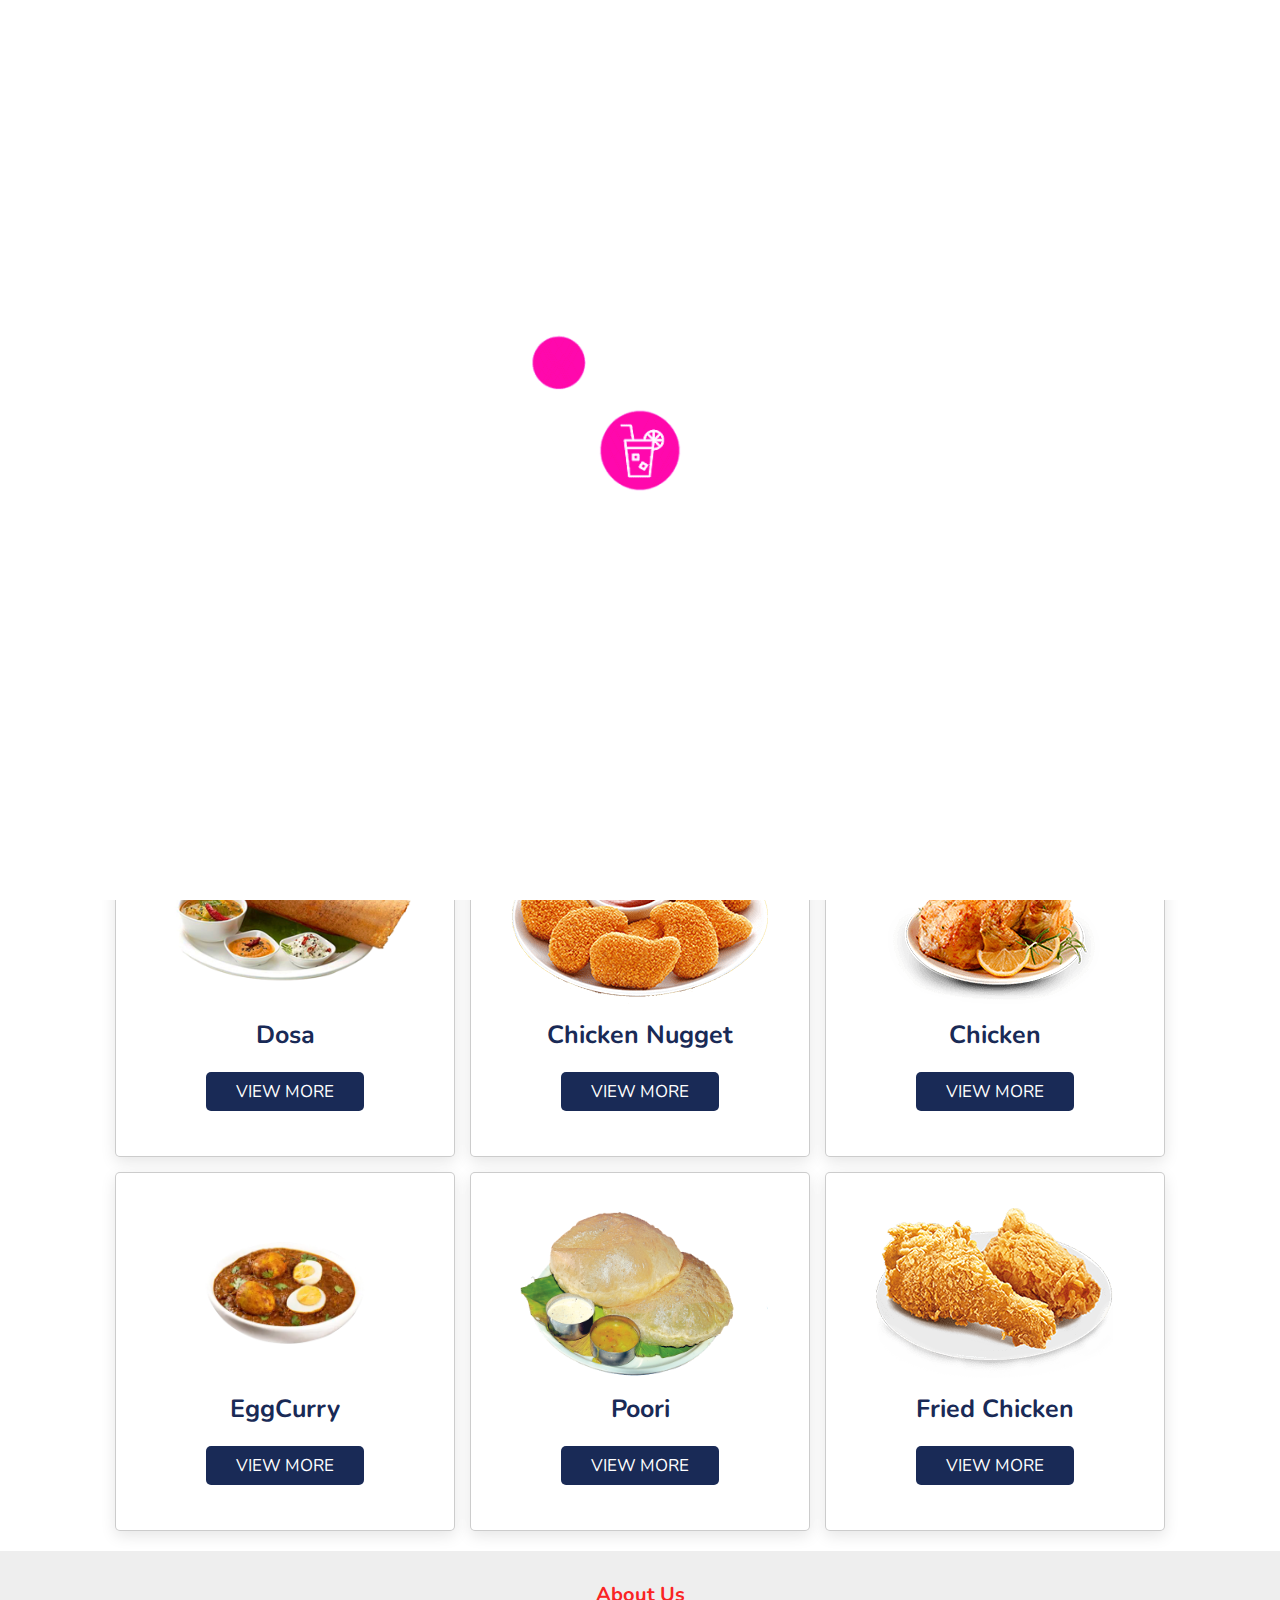
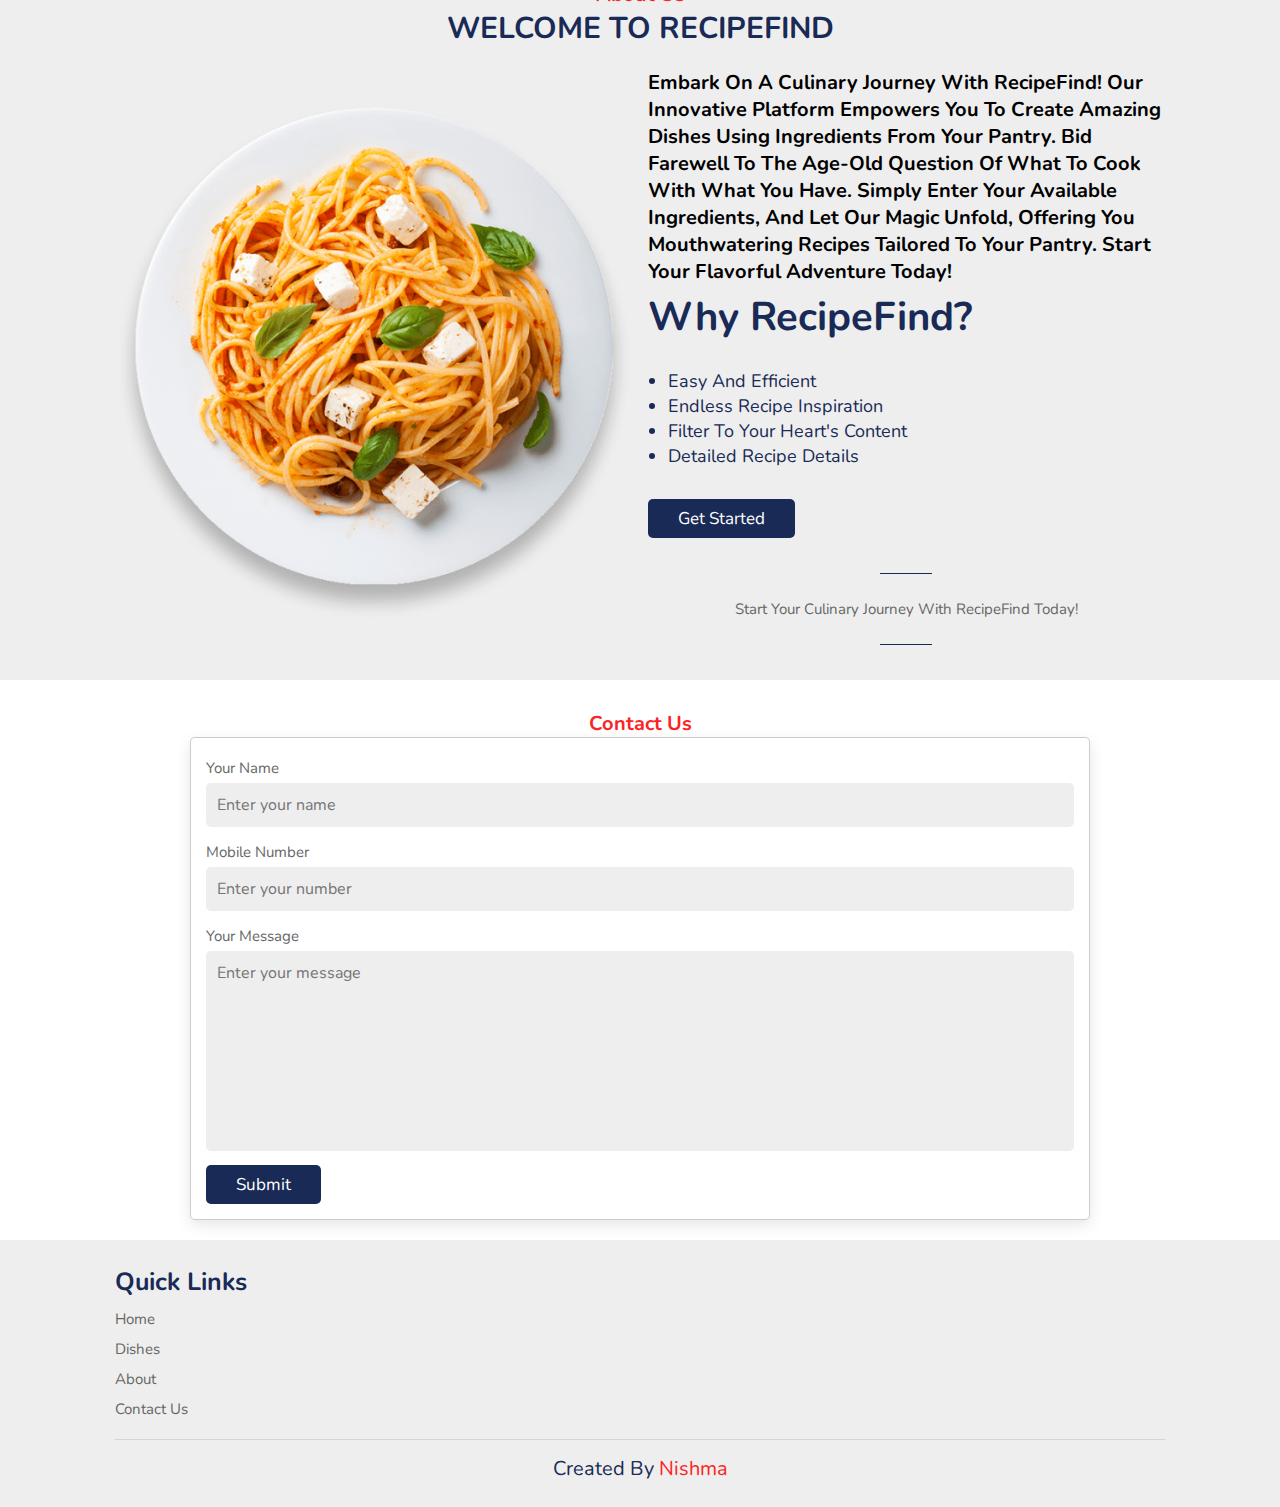
<file: food-main/Frontend/public/index.html>
<!DOCTYPE html>
<html lang="en">
<head>
    <meta charset="UTF-8">
    <meta http-equiv="X-UA-Compatible" content="IE=edge">
    <meta name="viewport" content="width=device-width, initial-scale=1.0">
    <title>RecipeFind</title>
    <link rel="stylesheet" href="https://unpkg.com/swiper/swiper-bundle.min.css" />
    <link rel="stylesheet" href="https://cdnjs.cloudflare.com/ajax/libs/font-awesome/5.15.3/css/all.min.css">
    <link rel="stylesheet" href="style.css">

</head>
<body>
<header>

    <a href="#home" class="logo"><i class="fas fa-utensils"></i> RecipeFind</a>

    <nav class="navbar">
        <a class="active" href="#home">home</a>
        <a href="#dishes">Explore</a>
        <a href="#about">about</a>
        <a href="#contact">Contact Us</a>
    </nav>

    <div class="icons">
        <i class="fas fa-bars" id="menu-bars"></i>
        <i class="fas fa-search" id="search-icon"></i>
        <a href="#" class="fas fa-heart"></a>
        
    </div>

</header>


<section class="home" id="home">

    <div class="swiper-container home-slider">

        <div class="swiper-wrapper wrapper">

            <div class="swiper-slide slide">
                <div class="content">
                    <span>popular recipes</span>
                    <h3>Mix Curry</h3>
                    <!-- <p>Lorem ipsum dolor sit amet consectetur adipisicing elit. Sit natus dolor cumque?</p> -->
                    <a href="details.html" class="btn">Start now</a>
                </div>
                <div class="image">
                    <img src="images/home-img-1.png" alt="">
                </div>
            </div>

            <div class="swiper-slide slide">
                <div class="content">
                    <span>popular recipes</span>
                    <h3>Paneer</h3>
                    <!-- <p>Lorem ipsum dolor sit amet consectetur adipisicing elit. Sit natus dolor cumque?</p> -->
                    <a href="details.html" class="btn">Start now</a>
                </div>
                <div class="image">
                    <img src="images/home-img-2.png" alt="">
                </div>
            </div>

            <div class="swiper-slide slide">
                <div class="content">
                    <span>popular recipes</span>
                    <h3>Chicken</h3>
                    <!-- <p>Lorem ipsum dolor sit amet consectetur adipisicing elit. Sit natus dolor cumque?</p> -->
                    <a href="details.html" class="btn">Start now</a>
                </div>
                <div class="image">
                    <img src="images/home-img-3.png" alt="">
                </div>
            </div>

        </div>

        <div class="swiper-pagination"></div>

    </div>

</section>

<section class="dishes" id="dishes">

    <h3 class="sub-heading"> our dishes </h3>
    <h1 class="heading"> popular dishes </h1>
    <a href="details.html" class="btn">Make your recipe with your ingredients</a> 

    <div class="box-container">

        <div class="box">
            <a href="#" class="fas fa-heart"></a>
            <a href="#" class="fas fa-eye"></a>
            <img src="images/dish-1.png" alt="">
            <h3>Dosa</h3>
            
            <a href="details.html" class="btn">View more</a>
        </div>

        <div class="box">
            <a href="#" class="fas fa-heart"></a>
            <a href="#" class="fas fa-eye"></a>
            <img src="images/dish-2.png" alt="">
            <h3>Chicken nugget</h3>
            <a href="details.html" class="btn">View more</a>
        </div>

        <div class="box">
            <a href="#" class="fas fa-heart"></a>
            <a href="#" class="fas fa-eye"></a>
            <img src="images/dish-3.png" alt="">
            <h3>Chicken</h3>
            
           
            <a href="details.html" class="btn">View more</a>
        </div>

        <div class="box">
            <a href="#" class="fas fa-heart"></a>
            <a href="#" class="fas fa-eye"></a>
            <img src="images/dish-4.png" alt="">
            <h3>EggCurry</h3>
            
            <a href="details.html" class="btn">View more</a>
        </div>

        <div class="box">
            <a href="#" class="fas fa-heart"></a>
            <a href="#" class="fas fa-eye"></a>
            <img src="images/dish-5.png" alt="">
            <h3>Poori</h3>
            <a href="details.html" class="btn">View more</a>
        </div>

        <div class="box">
            <a href="#" class="fas fa-heart"></a>
            <a href="#" class="fas fa-eye"></a>
            <img src="images/dish-6.png" alt="">
            <h3>Fried chicken</h3>
            <a href="details.html" class="btn">View more</a>
        </div>

    </div>

</section>

<section class="about" id="about">
    <h3 class="sub-heading">about us</h3>
    <h1 class="heading">welcome to RecipeFind</h1>
    <div class="row">
        <div class="image">
            <img src="images/about-img.png" alt="">
        </div>
        <div class="content">
            <h1>Embark on a culinary journey with RecipeFind! Our innovative platform empowers you to create amazing dishes using ingredients from your pantry. Bid farewell to the age-old question of what to cook with what you have. Simply enter your available ingredients, and let our magic unfold, offering you mouthwatering recipes tailored to your pantry. Start your flavorful adventure today!</h1>
            <h3>Why RecipeFind?</h3>
            
            <ul class="bullet-points">
                <li>Easy and Efficient</li>
                <li>Endless Recipe Inspiration</li>
                <li>Filter to Your Heart's Content</li>
                <li>Detailed Recipe Details</li>
            </ul>
            <a href="details.html" class="btn">Get Started</a>
            <p class="journey-text">Start your culinary journey with RecipeFind today!</p>
        </div>
    </div>
</section>




<section class="contact" id="contact">
    <h3 class="sub-heading">Contact Us</h3>
    <form action="">
        <div class="inputBox">
            <div class="input">
                <span>Your Name</span>
                <input type="text" placeholder="Enter your name">
            </div>
            <div class="input">
                <span>Mobile Number</span>
                <input type="number" placeholder="Enter your number">
            </div>
            <div class="input">
            <span>Your Message</span>
            <textarea name="" placeholder="Enter your message" cols="30" rows="10"></textarea>
        </div>
        </div>
        
        <input type="submit" value="Submit" class="btn">
    </form>
</section>



<section class="footer">

    <div class="box-container">

        <div class="box">
            <h3>quick links</h3>
            <a href="#home">home</a>
            <a href="#dishes">dishes</a>
            <a href="#about">about</a>
            <a href="#contact">Contact Us</a>
        </div>
       

    </div>

    <div class="credit"> Created by <span>Nishma</span> </div>

</section>

<div class="loader-container">
    <img src="images/loader.gif" alt="">
</div>



<script src="https://unpkg.com/swiper/swiper-bundle.min.js"></script>

<!-- custom js file link  -->
<script src="script.js"></script>

</body>
</html>
</file>
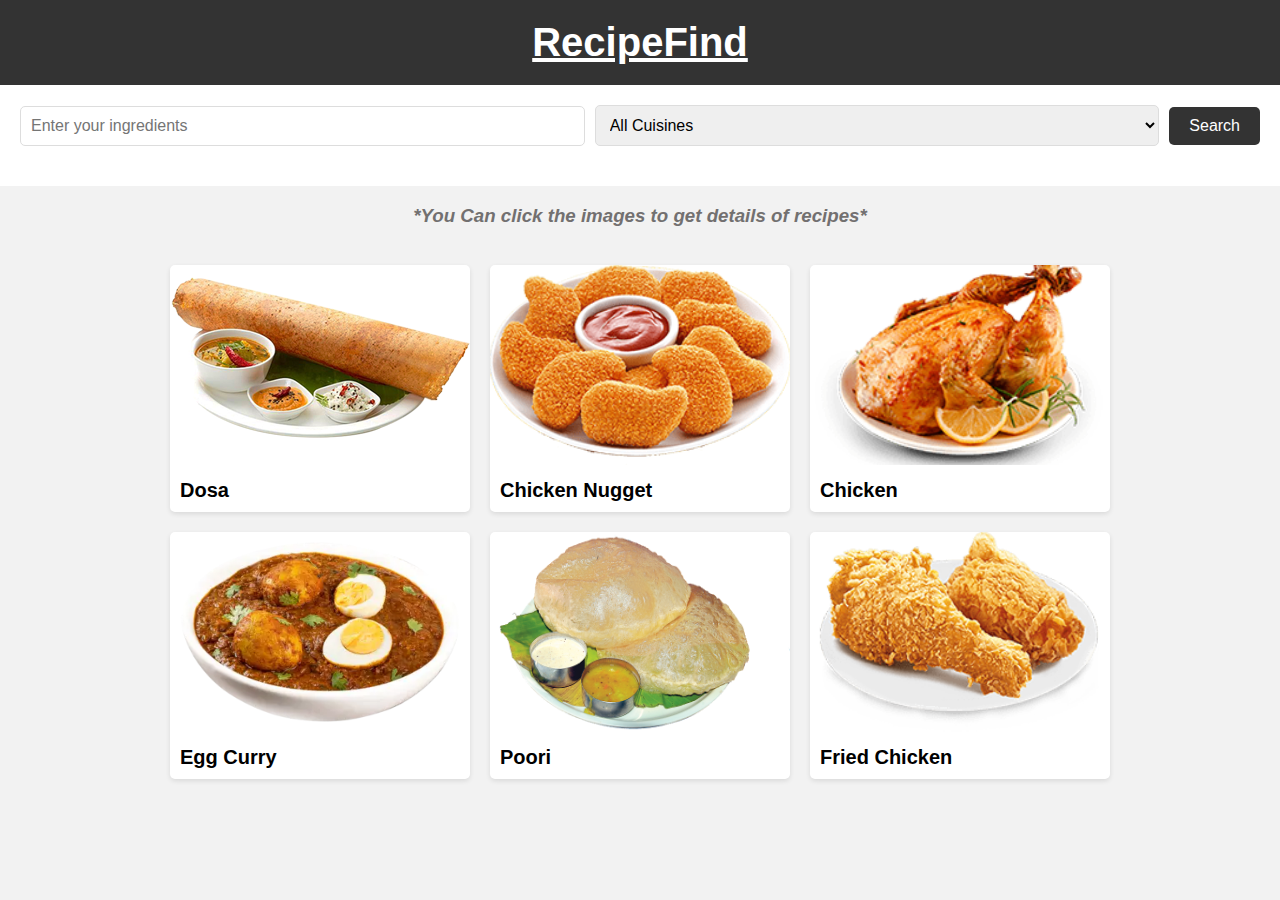
<file: food-main/Frontend/public/details.html>
<!DOCTYPE html>
<html lang="en">

<head>
  <meta charset="UTF-8">
  <meta name="viewport" content="width=device-width, initial-scale=1.0">
  <link rel="stylesheet" href="details.css">
  <title>Recipe Finder</title>
</head>

<body>
    <header>
        <a href="index.html" class="logo"><i class="fas fa-utensils"></i> RecipeFind</a>
      </header>
      

  <section class="search-section">
    <div class="search-container">
      <input type="text" id="ingredients" placeholder="Enter your ingredients">
      <select id="cuisine">
        <option value="All">All Cuisines</option>
        <option value="Indian">Indian</option>
        <option value="American">American</option>
      </select>
      <button id="filter-btn">Search</button>
    </div>
  </section>


<h3 class="hinttext">*You Can click the images to get details of recipes*</h3>
  <section class="recipe-container"></section>

  <script src="details.js"></script>
</body>

</html>
</file>
<file: food-main/Frontend/public/style.css>
@import url('https://fonts.googleapis.com/css2?family=Nunito:wght@200;300;400;600;700&display=swap');

:root{
    --green:#FA2424;
    --black:#192a56;
    --light-color:#666;
    --box-shadow:0 .5rem 1.5rem rgba(0,0,0,.1);
}

*{
    font-family: 'Nunito', sans-serif;
    margin:0; padding:0;
    box-sizing: border-box;
    text-decoration: none;
    outline: none; border:none;
    text-transform: capitalize;
    transition: all .2s linear;
} 


    html {
        font-size: 62.5%;
        overflow-x: hidden;
        scroll-padding-top: 5.5rem;
        scroll-behavior: smooth;
      }
      


section{
    padding:2rem 9%;
}

section:nth-child(even){
    background:#eeeeee;
}

.sub-heading{
    text-align: center;
    color:var(--green);
    font-size: 2rem;
    padding-top: 1rem;
}

.heading{
    text-align: center;
    color:var(--black);
    font-size: 3rem;
    padding-bottom: 2rem;
    text-transform: uppercase;
}

.btn{
    margin-top: 1rem;
    display: inline-block;
    font-size: 1.7rem;
    color:#fff;
    background: var(--black);
    border-radius: .5rem;
    cursor: pointer;
    padding:.8rem 3rem;
}

.btn:hover{
    background: var(--green);
    letter-spacing: .1rem;
}

header{
    position: fixed;
    top:0; left: 0; right:0;
    background: #fff;
    padding:1rem 7%;
    display: flex;
    align-items: center;
    justify-content: space-between;
    z-index: 1000;
    box-shadow: var(--box-shadow);
}

header .logo{
    color:var(--black);
    font-size: 2.5rem;
    font-weight: bolder;
}

header .logo i{
    color:var(--green);
}

header .navbar a{
    font-size: 1.7rem;
    border-radius: .5rem;
    padding:.5rem 1.5rem;
    color:var(--light-color);
}

header .navbar a.active,
header .navbar a:hover{
    color:#fff;
    background: var(--green);
}

header .icons i,
header .icons a{
    cursor: pointer;
    margin-left: .5rem;
    height:4.5rem;
    line-height: 4.5rem;
    width:4.5rem;
    text-align: center;
    font-size: 1.7rem;
    color:var(--black);
    border-radius: 50%;
    background: #eee;
}

header .icons i:hover,
header .icons a:hover{
    color:#fff;
    background: var(--green);
    transform: rotate(360deg);
}

header .icons #menu-bars{
    display: none;
}
#search-form{
    position: fixed;
    top:-110%; left:0; 
    height:100%; width:100%;
    z-index: 1004;
    background:rgba(0,0,0,.8);
    display: flex;
    align-items: center;
    justify-content: center;
    padding:0 1rem;
}

#search-form.active{
    top:0;
}

#search-form #search-box{
    width:50rem;
    border-bottom: .1rem solid #fff;
    padding:1rem 0;
    color:#fff;
    font-size: 3rem;
    text-transform: none;
    background:none;
}

#search-form #search-box::placeholder{
    color:#eee;
}

#search-form #search-box::-webkit-search-cancel-button{
    -webkit-appearance: none;
}

#search-form label{
    color:#fff;
    cursor:pointer;
    font-size: 3rem;
}

#search-form label:hover{
    color:var(--green);
}

#search-form #close{
    position: absolute;
    color:#fff;
    cursor: pointer;
    top: 2rem; right:3rem;
    font-size: 5rem;
}


.home .home-slider .slide {
    display: flex;
    align-items: center;
    flex-wrap: wrap;
    gap: 2rem;
    padding-top: 9rem;
    overflow: hidden;
    position: relative;
    transition: transform 0.1s ease-in-out;
    height: 100%; /* Add a specific height */
  }
  
  .home .home-slider .slide .content {
    flex: 1 1 46rem;
   
  }
  
  .home .home-slider .slide .image {
    flex: 1 1 45rem;
  }
  
  .home .home-slider .slide .image img {
    width: 90%;
  }
  
  .home .home-slider .slide .content span {
    color: var(--green);
    font-size: 2.5rem;
  }
  
  .home .home-slider .slide .content h3 {
    color: var(--black);
    font-size: 7rem;
  }
  
  .home .home-slider .slide .content p {
    color: var(--light-color);
    font-size: 2.2rem;
    padding: 0.5rem 0;
    line-height: 1.5;
  }
  
  
.swiper-pagination-bullet-active{
    background:var(--green);
}
.dishes .btn {
    display: block;
    margin: 2rem auto;
    text-align: center;
    max-width: fit-content;
    font-size: 1.7rem;
    color: #fff;
    background: var(--black);
    border-radius: .5rem;
    cursor: pointer;
    padding: .8rem 3rem;
    text-transform: uppercase;
}

.dishes .btn:hover {
    background: var(--green);
    letter-spacing: .1rem;
}


.dishes .box-container{
    display: grid;
    grid-template-columns: repeat(auto-fit, minmax(28rem, 1fr));
    gap:1.5rem;
}

.dishes .box-container .box{
    padding:2.5rem;
    background:#fff;
    border-radius: .5rem;
    border:.1rem solid rgba(0,0,0,.2);
    box-shadow: var(--box-shadow);
    position: relative;
    overflow: hidden;
    text-align: center;
}

.dishes .box-container .box .fa-heart,
.dishes .box-container .box .fa-eye{
    position: absolute;
    top:1.5rem;
    background:#aca4a4;
    border-radius: 50%;
    height: 5rem;
    width:5rem;
    line-height: 5rem;
    font-size: 2rem;
    color:var(--black);
}

.dishes .box-container .box .fa-heart:hover,
.dishes .box-container .box .fa-eye:hover{
    background: var(--green);
    color:#fff;
}

.dishes .box-container .box .fa-heart{
    right:-15rem;
}

.dishes .box-container .box .fa-eye{
    left:-15rem;
}

.dishes .box-container .box:hover .fa-heart{
    right:1.5rem;
}

.dishes .box-container .box:hover .fa-eye{
    left:1.5rem;
}

.dishes .box-container .box img{
    height:17rem;
    margin:1rem 0;
}

.dishes .box-container .box h3{
    color:var(--black);
    font-size: 2.5rem;
}

.dishes .box-container .box .stars{
    padding:1rem 0;
}

.dishes .box-container .box .stars i{
    font-size: 1.7rem;
    color:var(--green);
}

.dishes .box-container .box span{
    color:var(--green);
    font-weight: bolder;
    margin-right: 1rem;
    font-size: 2.5rem;
}

.about .row{
    display: flex;
    flex-wrap: wrap;
    gap:1.5rem;
    align-items: center;
}

  
  .about .content .journey-text {
    font-size: 2rem;
    color: var(--black);
    margin-top: 2rem;
    text-align: center;
  }
  
  .about .content .journey-text::before,
  .about .content .journey-text::after {
    content: "";
    display: block;
    height: 1px;
    background-color: var(--black);
    margin: 1rem auto;
    width: 10%;
  }
  
  .about .content .journey-text::before {
    margin-bottom: 2rem;
  }
  
  .about .content .journey-text::after {
    margin-top: 2rem;
  }
  

.about .row .image{
    flex:1 1 45rem;
}

.about .row .image img{ 
    width: 100%;
}

.about .row .content{
    flex:1 1 45rem;
}

.about .row .content h3{
    color:var(--black);
    font-size: 4rem;
    padding:.5rem 0;
}

.about .row .content p{
    color:var(--light-color);
    font-size: 1.5rem;
    padding:.5rem 0;
    line-height: 2;
}

.about .row .content .icons-container{
    display: flex;
    gap:1rem;
    flex-wrap: wrap;
    padding:1rem 0;
    margin-top: .5rem;
}

.about .row .content .icons-container .icons{
    background:#eee;
    border-radius: .5rem;
    border:.1rem solid rgba(0,0,0,.2);
    display: flex;
    align-items: center;
    justify-content: center;
    gap:1rem;
    flex:1 1 17rem;
    padding:1.5rem 1rem;
}

.about .row .content .icons-container .icons i{
    font-size: 2.5rem;
    color:var(--green);
}

.about .row .content .icons-container .icons span{
    font-size: 1.5rem;
    color:var(--black);
}
.bullet-points {
    margin-top: 2rem;
    margin-bottom: 2rem;
    list-style-type: disc;
    padding-left: 2rem;
  }
  
  .bullet-points li {
    font-size: 1.8rem;
    line-height: 2.5rem;
    color: var(--black);
  }
  

.menu .box-container{
    display: grid;
    grid-template-columns: repeat(auto-fit, minmax(30rem, 1fr));
    gap:1.5rem;
}

.menu .box-container .box{
    background: #fff;
    border:.1rem solid rgba(0,0,0,.2);
    border-radius: .5rem;
    box-shadow: var(--box-shadow);    
}

.menu .box-container .box .image{
    height: 25rem;
    width: 100%;
    padding:1.5rem;
    overflow: hidden;
    position: relative;
}

.menu .box-container .box .image img{
    height: 100%;
    width: 100%;
    border-radius: .5rem;
    object-fit: cover;
}

.menu .box-container .box .image .fa-heart{
    position: absolute;
    top:2.5rem; right: 2.5rem;
    height: 5rem;
    width: 5rem;
    line-height: 5rem;
    text-align: center;
    font-size: 2rem;
    background: #fff;
    border-radius: 50%;
    color:var(--black);
}

.menu .box-container .box .image .fa-heart:hover{
    background-color: var(--green);
    color:#fff;
}

.menu .box-container .box .content{
    padding:2rem;
    padding-top: 0;
}

.menu .box-container .box .content .stars{
    padding-bottom: 1rem;
}

.menu .box-container .box .content .stars i{
   font-size: 1.7rem;
   color:var(--green);
}

.menu .box-container .box .content h3{
    color:var(--black);
    font-size: 2.5rem;
}

.menu .box-container .box .content p{
    color:var(--light-color);
    font-size: 1.6rem;
    padding:.5rem 0;
    line-height: 1.5;
}

.menu .box-container .box .content .price{
    color:var(--green);
    margin-left: 1rem;
    font-size: 2.5rem;
}

.review .slide{
    padding:2rem;
    box-shadow:var(--box-shadow);
    border:.1rem solid rgba(0,0,0,.2);
    border-radius: .5rem;
    position: relative;    
}

.review .slide .fa-quote-right{
    position: absolute;
    top:2rem; right:2rem;
    font-size: 6rem;
    color:#ccc;
}

.review .slide .user{
    display: flex;
    gap:1.5rem;
    align-items: center;
    padding-bottom: 1.5rem;
}

.review .slide .user img{
    height: 7rem;
    width: 7rem;
    border-radius: 50%;
    object-fit: cover;
}

.review .slide .user h3{
    color:var(--black);
    font-size: 2rem;
    padding-bottom: .5rem;
}

.review .slide .user i{
    font-size: 1.3rem;
    color:var(--green);
}

.review .slide p{
    font-size: 1.5rem;
    line-height: 1.8;
    color:var(--light-color);
}

.contact form {
    max-width: 90rem;
    border-radius: 0.5rem;
    box-shadow: var(--box-shadow);
    border: 0.1rem solid rgba(0, 0, 0, 0.2);
    background: #fff;
    padding: 1.5rem;
    margin: 0 auto;
  }
  
  .contact form .inputBox {
    display: flex;
    flex-wrap: wrap;
    justify-content: space-between;
  }
  
  .contact form .inputBox .input {
    width: 100%; /* Adjusted width to take up full width */
    margin-bottom: 1rem; /* Added margin between input boxes */
  }
  
  .contact form .inputBox .input span {
    display: block;
    padding: 0.5rem 0;
    font-size: 1.5rem;
    color: var(--light-color);
  }
  
  .contact form .inputBox .input input,
  .contact form .inputBox .input textarea {
    background: #eee;
    border-radius: 0.5rem;
    padding: 1rem;
    font-size: 1.6rem;
    color: var(--black);
    text-transform: none;
    width: 100%;
    border: 0.1rem solid transparent;
    transition: border-color 0.3s ease-in-out;
  }
  
  .contact form .inputBox .input input:focus,
  .contact form .inputBox .input textarea:focus {
    border-color: var(--green);
  }
  
  .contact form .inputBox .input textarea {
    height: 20rem;
    resize: none;
  }
  
  .contact form .btn {
    margin-top: 0;
  }
  
  /* Hover effect */
  .contact form .inputBox .input input:hover,
  .contact form .inputBox .input textarea:hover {
    border-color: var(--green);
  }
  
  


.footer .box-container{
    display: grid;
    grid-template-columns: repeat(auto-fit, minmax(25rem, 1fr));
    gap:1.5rem;
}

.footer .box-container .box h3{
    padding:.5rem 0;
    font-size: 2.5rem;
    color:var(--black);
}

.footer .box-container .box a{
    display: block;
    padding:.5rem 0;
    font-size: 1.5rem;
    color:var(--light-color);
}

.footer .box-container .box a:hover{
    color:var(--green);
    text-decoration: underline;
}

.footer .credit{
    text-align: center;
    border-top: .1rem solid rgba(0,0,0,.1);
    font-size: 2rem;
    color:var(--black);
    padding:.5rem;
    padding-top: 1.5rem;
    margin-top: 1.5rem;
}

.footer .credit span{
    color:var(--green);
}


.loader-container {
    position: fixed;
    top:0; left:0;
    width: 100%;
    height: 100%;
    display:flex;
    align-items: center;
    justify-content: center;
    background-color: #fff;
    z-index: 9999;
    overflow: hidden;
  }
.loader-container img{
    width:35rem;
}

.loader-container.fade-out{
    top:-110%;
    opacity:0;
}

/* media queries  */

@media (max-width:991px){

    html{
        font-size: 55%;
    }
    
    header{
        padding:1rem 2rem;
    }

    section{
        padding:2rem;
    }


}



@media (max-width:450px){

    html{
        font-size: 50%;
    }

    .dishes .box-container .box img{
        height:auto;
        width: 100%;
    }

    .order form .inputBox .input{
        width:100%;
    }

}
/* CSS for general styles */
@media (max-width:768px){

    header .icons #menu-bars{
        display: inline-block;
    }

    header .navbar{
        position:absolute;
        top:100%; left:0; right:0;
        background:#fff;
        border-top: .1rem solid rgba(0,0,0,.2);
        border-bottom: .1rem solid rgba(0,0,0,.2);
        padding:1rem;
        clip-path: polygon(0 0, 100% 0, 100% 0, 0 0);
    }
    header .navbar.active{
        clip-path: polygon(0 0, 100% 0, 100% 100%, 0% 100%);
    }

    header .navbar a{
        display: block;
        padding:1.5rem;
        margin:1rem;
        font-size: 2rem;
        background:#eee;
    }

    #search-form #search-box{
        width:90%;
        margin:0 1rem;
    }

    .home .home-slider .slide .content h3{
        font-size: 5rem;
    }

}
/* CSS for devices with a resolution of 1024x600 pixels in portrait orientation */
@media only screen and (max-width: 1024px) and (max-height: 600px) and (orientation:landscape) {
    /* Adjust the styles for the image to fit the screen properly */
    .image{
      max-width: 100%;
      height: auto;
    }
  }
</file>
<file: food-main/Frontend/public/details.css>
body {
    font-family: Arial, sans-serif;
    margin: 0;
    padding: 0;
    background-color: #f2f2f2;
    overflow-x: hidden;
  }
  .hinttext {
    text-align: center;
    color: rgb(114, 112, 112);
    font-style: italic;
   
  }
  
  header {
    background-color: #333;
    color: #fff;
    padding: 20px;
    text-align: center;
  }
  
  header .logo {
    color: var(--black);
    font-size: 2.5rem;
    font-weight: bolder;
  }
  
  header .logo i {
    color: var(--green);
  }
  
  .heading {
    margin: 0;
    font-size: 28px;
  }
  
  .search-section {
    padding: 20px;
    background-color: #fff;
    text-align: center;
  }
  
  .search-container {
    display: flex;
    flex-wrap: wrap;
    align-items: center;
    justify-content: center;
    gap: 10px;
    margin-bottom: 20px;
  }
  .overlay {
    position: fixed;
    top: 0;
    left: 0;
    width: 100%;
    height: 100%;
    background-color: rgba(0, 0, 0, 0.7);
    display: flex;
    align-items: center;
    justify-content: center;
    z-index: 9999;
  }
  
  .modal {
    background-color: #fff;
    padding: 20px;
    max-width: 600px;
    text-align: center;
    border-radius: 5px;
    position: relative;
  }
  
  .close-button {
    position: absolute;
    top: 10px;
    right: 10px;
    font-size: 24px;
    background-color: transparent;
    border: none;
    cursor: pointer;
    color: #999;
  }
  
  .close-button:hover {
    color: #333;
  }
  
  .modal h2 {
    margin-top: 0;
    font-size: 24px;
  }
  
  .modal img {
    max-width: 100%;
    height: auto;
    margin-bottom: 10px;
  }
  
  .modal ul {
    list-style-type: none;
    padding: 0;
    margin-bottom: 10px;
  }
  
  .modal ul li {
    margin-bottom: 5px;
  }
  
  .modal p {
    margin: 0;
  }
  
  input[type="text"],
  select {
    flex: 1;
    padding: 10px;
    font-size: 16px;
    border: 1px solid #ddd;
    border-radius: 5px;
  }
  
  .button-container {
    display: flex;
    align-items: center;
    gap: 10px;
  }
  
  button {
    padding: 10px 20px;
    font-size: 16px;
    background-color: #333;
    color: #fff;
    border: none;
    border-radius: 5px;
    cursor: pointer;
  }
  
  .recipe-container {
    display: flex;
    flex-wrap: wrap;
    justify-content: center;
    gap: 20px;
    padding: 20px;
  }
  
  .recipe-card {
    width: 300px;
    background-color: #fff;
    border-radius: 5px;
    box-shadow: 0 2px 5px rgba(0, 0, 0, 0.1);
    transition: box-shadow 0.3s ease;
   
    cursor: pointer;
  }
  
  .recipe-card:hover {
    box-shadow: 0 4px 10px rgba(0, 0, 0, 0.2);
  }
  .recipe-card:hover img {
    transform: scale(1.1);
  }
  
  .recipe-card img {
    width: 100%;
    height: 200px;
    object-fit: cover;
    border-radius: 5px 5px 0 0;
    
  }
  
  .recipe-card .card-content {
    padding: 10px;
  }
  
  .recipe-card h3 {
    margin: 0;
    font-size: 20px;
  }
  
  .recipe-card p {
    display: none;
    margin: 10px 0;
  }
  
  @media screen and (max-width: 600px) {
    .recipe-card {
      width: 100%;
    }
  
    .search-container {
      flex-direction: column;
      gap: 20px;
    }
  
    .button-container {
      flex-direction: column;
      align-items: center;
      gap: 10px;
    }
    .hinttext{
        
    font-size: 10px;
          
    }
    .modal {
        padding: 10px;
      }
    
      .close-button {
        top: 5px;
        right: 5px;
        font-size: 20px;
      }
    
      .modal h2 {
        font-size: 20px;
      }
  }
</file>
